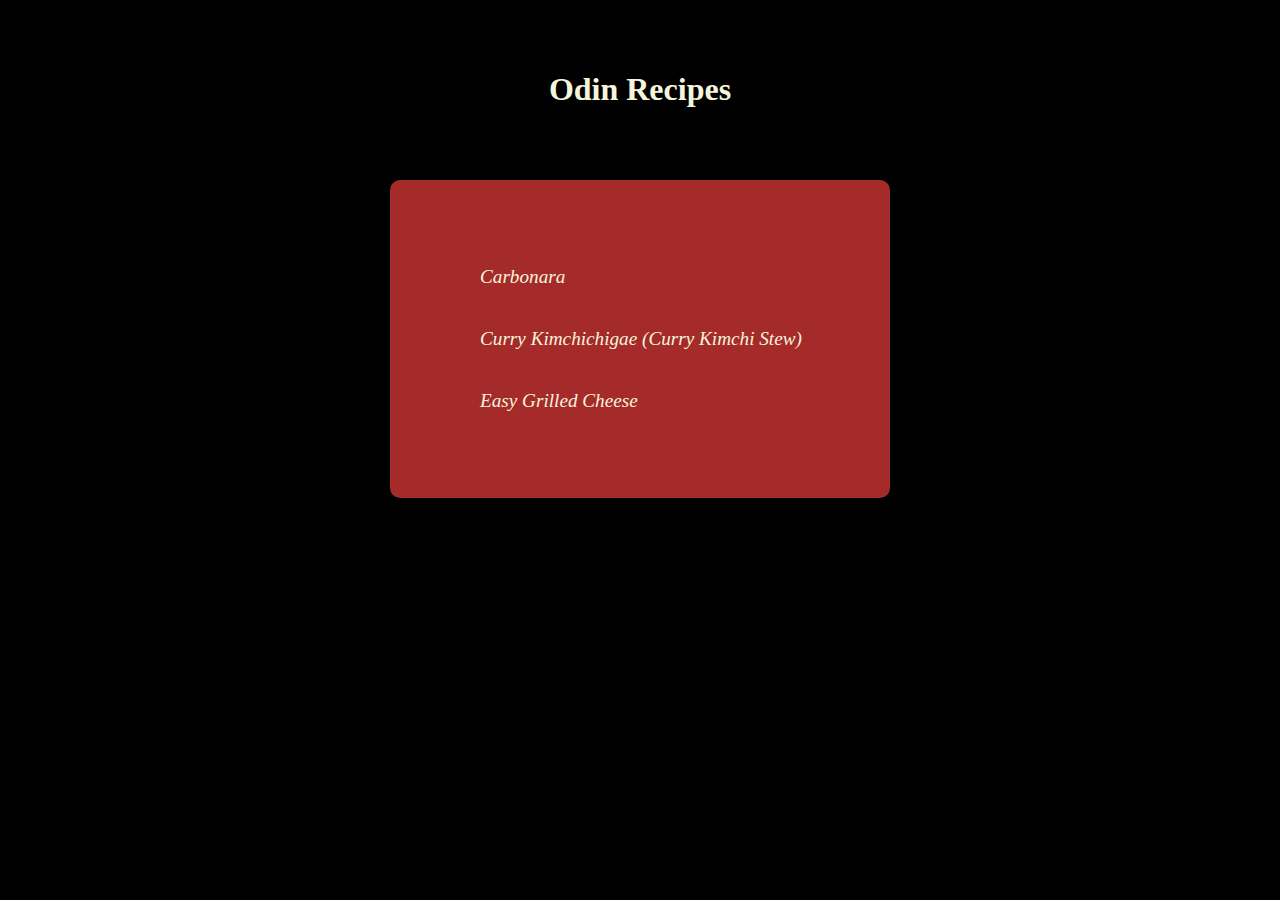
<file: index.html>
<!DOCTYPE html>
<html lang="en">
<head>
  <meta charset="UTF-8">
  <meta http-equiv="X-UA-Compatible" content="IE=edge">
  <meta name="viewport" content="width=device-width, initial-scale=1.0">
  <link rel="stylesheet" href="style.css">
  <title>Odin Recipes</title>
</head>
<body>
  <h1>Odin Recipes</h1>
  <div class="container">
  <ul>
    <li><a href="recipes/carbonara.html">Carbonara</a></li>
    <li><a href="recipes/curry_kimchichigae.html">Curry Kimchichigae (Curry Kimchi Stew)</a></li>
    <li><a href="recipes/grilled_cheese.html">Easy Grilled Cheese</a></li>
  </ul>
  </div>
</body>
</html>
</file>
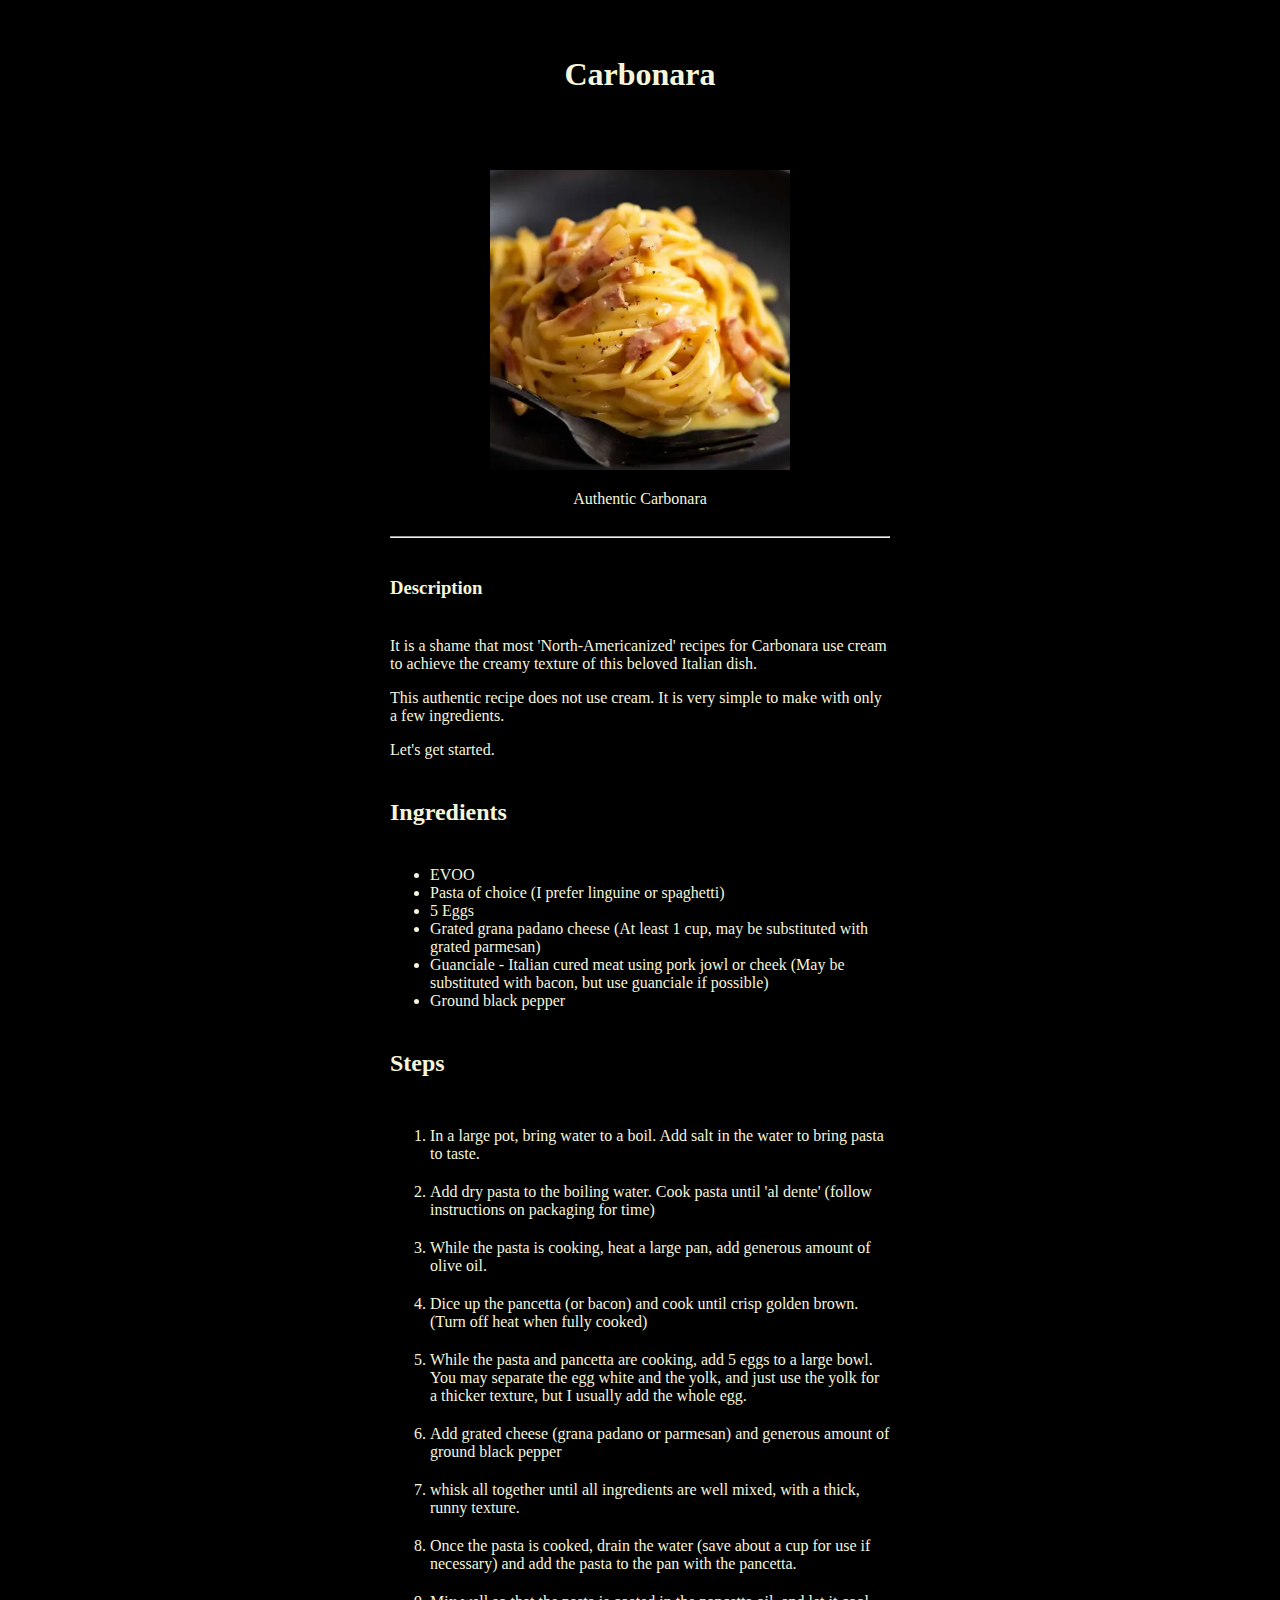
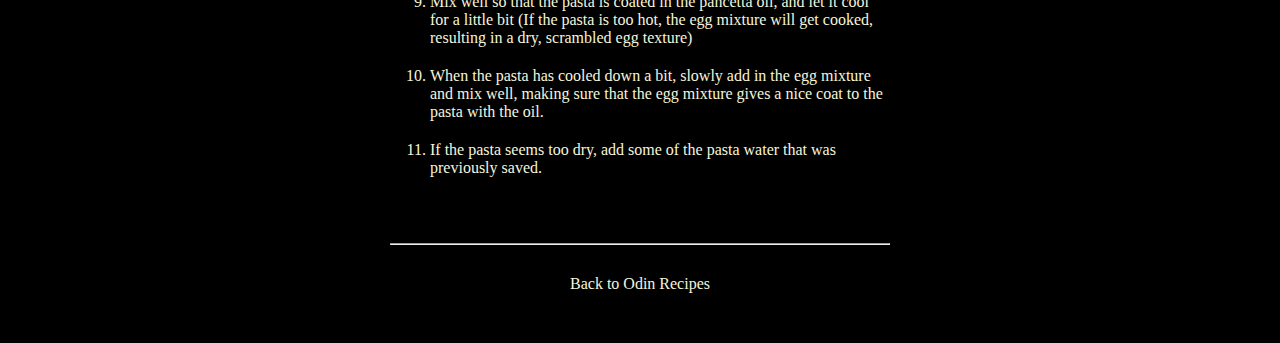
<file: recipes/carbonara.html>
<!DOCTYPE html>
<html lang="en">
<head>
  <meta charset="UTF-8">
  <meta http-equiv="X-UA-Compatible" content="IE=edge">
  <meta name="viewport" content="width=device-width, initial-scale=1.0">
  <title>Carbonara</title>
  <link rel="stylesheet" href="style.css">
</head>
<body>

  <h1>Carbonara</h1>

  <div class="img-container">
    <img src="./images/Carbonara.webp">
  </div>

    <figcaption>Authentic Carbonara</figcaption>

  <div class="content-container">
    <hr>
    <h3>Description</h3>

      <p>It is a shame that most 'North-Americanized' recipes for Carbonara use cream to achieve the creamy texture of this beloved Italian dish.</p>
      <p>This authentic recipe does not use cream. It is very simple to make with only a few ingredients.</p>
      <p>Let's get started.</p>

    <h2>Ingredients</h2>
      <ul>
        <li>EVOO</li>
        <li>Pasta of choice (I prefer linguine or spaghetti)</li>
        <li>5 Eggs</li>
        <li>Grated grana padano cheese (At least 1 cup, may be substituted with grated parmesan)</li>
        <li>Guanciale - Italian cured meat using pork jowl or cheek (May be substituted with bacon, but use guanciale if possible)</li>
        <li>Ground black pepper</li>
      </ul>

    <h2>Steps</h2>
      <ol>
        <li>In a large pot, bring water to a boil. Add salt in the water to bring pasta to taste.</li>
        <li>Add dry pasta to the boiling water. Cook pasta until 'al dente' (follow instructions on packaging for time)</li>
        <li>While the pasta is cooking, heat a large pan, add generous amount of olive oil.</li>
        <li>Dice up the pancetta (or bacon) and cook until crisp golden brown. (Turn off heat when fully cooked)</li>
        <li>While the pasta and pancetta are cooking, add 5 eggs to a large bowl. You may separate the egg white and the yolk, and just use the yolk for a thicker texture, but I usually add the whole egg.</li>
        <li>Add grated cheese (grana padano or parmesan) and generous amount of ground black pepper</li>
        <li>whisk all together until all ingredients are well mixed, with a thick, runny texture.</li>
        <li>Once the pasta is cooked, drain the water (save about a cup for use if necessary) and add the pasta to the pan with the pancetta.</li>
        <li>Mix well so that the pasta is coated in the pancetta oil, and let it cool for a little bit (If the pasta is too hot, the egg mixture will get cooked, resulting in a dry, scrambled egg texture)</li>
        <li>When the pasta has cooled down a bit, slowly add in the egg mixture and mix well, making sure that the egg mixture gives a nice coat to the pasta with the oil.</li>
        <li>If the pasta seems too dry, add some of the pasta water that was previously saved.</li>
      </ol>

  <hr>

  </div>

  <footer>
    <a href="../index.html">Back to Odin Recipes</a>
  </footer>


</body>
</html>
</file>
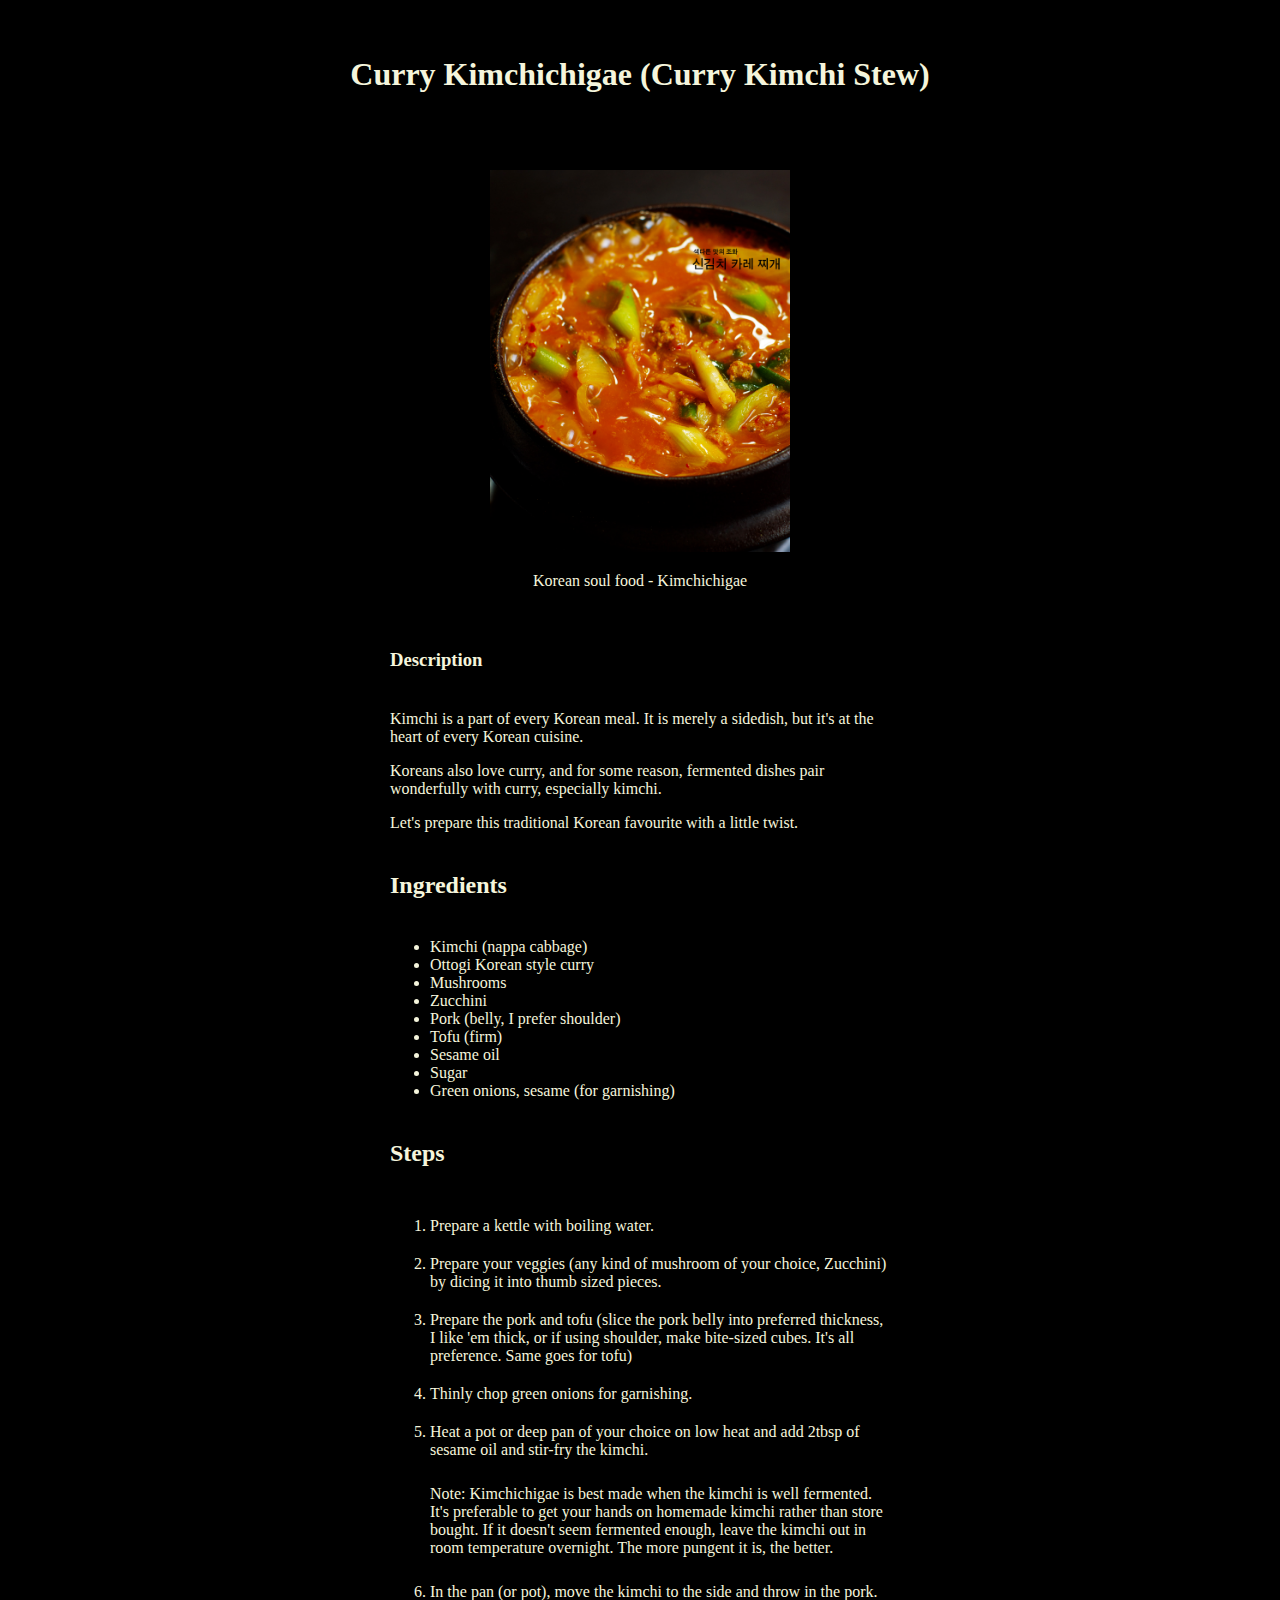
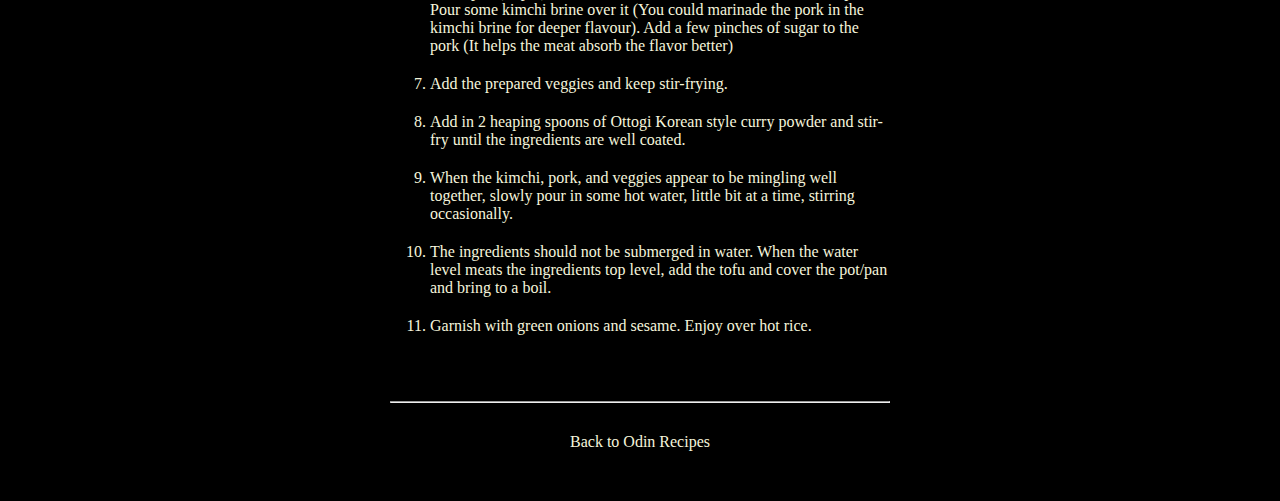
<file: recipes/curry_kimchichigae.html>
<!DOCTYPE html>
<html lang="en">
<head>
  <meta charset="UTF-8">
  <meta http-equiv="X-UA-Compatible" content="IE=edge">
  <meta name="viewport" content="width=device-width, initial-scale=1.0">
  <title>Curry Kimchichigae</title>
  <link rel="stylesheet" href="style.css">
</head>
<body>

  <h1>Curry Kimchichigae (Curry Kimchi Stew)</h1>

  <div class="img-container">
    <img src="./images/curry_kimchichigae.jpeg">
  </div>

  <figcaption>Korean soul food - Kimchichigae</figcaption>

  <div class="content-container">
  
    <h3>Description</h3>

      <p>Kimchi is a part of every Korean meal. It is merely a sidedish, but it's at the heart of every Korean cuisine.</p>
      <p>Koreans also love curry, and for some reason, fermented dishes pair wonderfully with curry, especially kimchi.</p>
      <p>Let's prepare this traditional Korean favourite with a little twist.</p>

    <h2>Ingredients</h2>

      <ul>
        <li>Kimchi (nappa cabbage)</li>
        <li>Ottogi Korean style curry</li>
        <li>Mushrooms</li>
        <li>Zucchini</li>
        <li>Pork (belly, I prefer shoulder)</li>
        <li>Tofu (firm)</li>
        <li>Sesame oil</li>
        <li>Sugar</li>
        <li>Green onions, sesame (for garnishing)</li>
      </ul>

    <h2>Steps</h2>

      <ol>
        <li>Prepare a kettle with boiling water.</li>
        <li>Prepare your veggies (any kind of mushroom of your choice, Zucchini) by dicing it into thumb sized pieces.</li>
        <li>Prepare the pork and tofu (slice the pork belly into preferred thickness, I like 'em thick, or if using shoulder, make bite-sized cubes. It's all preference. Same goes for tofu)</li>
        <li>Thinly chop green onions for garnishing.</li>
        <li>Heat a pot or deep pan of your choice on low heat and add 2tbsp of sesame oil and stir-fry the kimchi.</li>
          <p>Note: Kimchichigae is best made when the kimchi is well fermented. It's preferable to get your hands on homemade kimchi rather than store bought. If it doesn't seem fermented enough, leave the kimchi out in room temperature overnight. The more pungent it is, the better.</p>
        <li>In the pan (or pot), move the kimchi to the side and throw in the pork. Pour some kimchi brine over it (You could marinade the pork in the kimchi brine for deeper flavour). Add a few pinches of sugar to the pork (It helps the meat absorb the flavor better)</li>
        <li>Add the prepared veggies and keep stir-frying.</li>
        <li>Add in 2 heaping spoons of Ottogi Korean style curry powder and stir-fry until the ingredients are well coated.</li>
        <li>When the kimchi, pork, and veggies appear to be mingling well together, slowly pour in some hot water, little bit at a time, stirring occasionally.</li>
        <li>The ingredients should not be submerged in water. When the water level meats the ingredients top level, add the tofu and cover the pot/pan and bring to a boil.</li>
        <li>Garnish with green onions and sesame. Enjoy over hot rice.</li>
      </ol>

      <hr>
    </div>

    <footer>
      <a href="../index.html">Back to Odin Recipes</a>
    </footer>
    
</body>
</html>
</file>
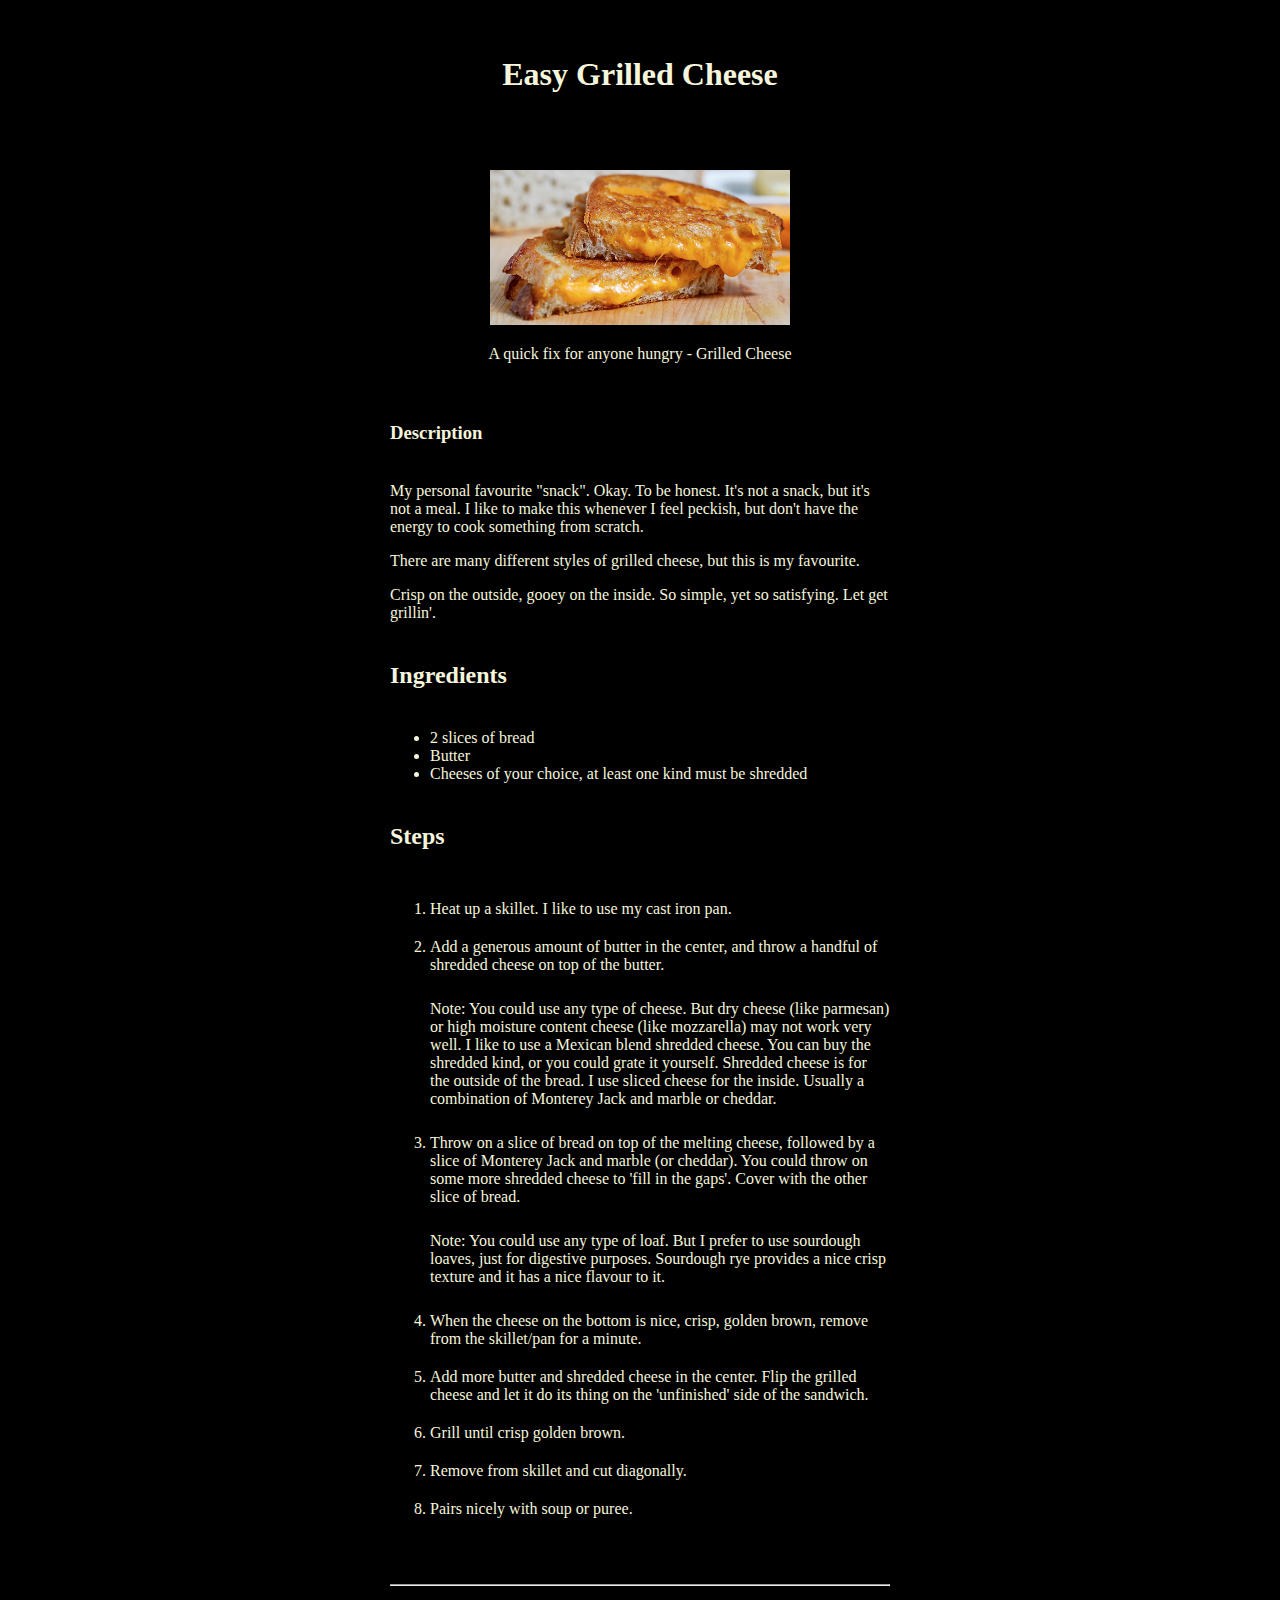
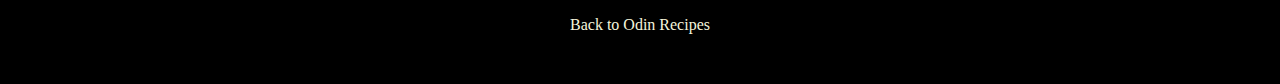
<file: recipes/grilled_cheese.html>
<!DOCTYPE html>
<html lang="en">
<head>
  <meta charset="UTF-8">
  <meta http-equiv="X-UA-Compatible" content="IE=edge">
  <meta name="viewport" content="width=device-width, initial-scale=1.0">
  <title>Easy Grilled Cheese</title>
  <link rel="stylesheet" href="style.css">
</head>
<body>
  

  <h1>Easy Grilled Cheese</h1>

  <div class="img-container">
    <img src="./images/grilled_cheese.webp">
  </div>

  <figcaption>A quick fix for anyone hungry - Grilled Cheese</figcaption>

  <div class="content-container">
    <h3>Description</h3>
      <p>My personal favourite "snack". Okay. To be honest. It's not a snack, but it's not a meal. I like to make this whenever I feel peckish, but don't have the energy to cook something from scratch.</p>
      <p>There are many different styles of grilled cheese, but this is my favourite.</p>
      <p>Crisp on the outside, gooey on the inside. So simple, yet so satisfying. Let get grillin'.</p>

    <h2>Ingredients</h2>
      <ul>
        <li>2 slices of bread</li>
        <li>Butter</li>
        <li>Cheeses of your choice, at least one kind must be shredded</li>
      </ul>

    <h2>Steps</h2>
      <ol>
        <li>Heat up a skillet. I like to use my cast iron pan.</li>
        <li>Add a generous amount of butter in the center, and throw a handful of shredded cheese on top of the butter.</li>
          <p>Note: You could use any type of cheese. But dry cheese (like parmesan) or high moisture content cheese (like mozzarella) may not work very well. I like to use a Mexican blend shredded cheese. You can buy the shredded kind, or you could grate it yourself. Shredded cheese is for the outside of the bread. I use sliced cheese for the inside. Usually a combination of Monterey Jack and marble or cheddar.</p>
        <li>Throw on a slice of bread on top of the melting cheese, followed by a slice of Monterey Jack and marble (or cheddar). You could throw on some more shredded cheese to 'fill in the gaps'. Cover with the other slice of bread.</li>
          <p>Note: You could use any type of loaf. But I prefer to use sourdough loaves, just for digestive purposes. Sourdough rye provides a nice crisp texture and it has a nice flavour to it.</p>
        <li>When the cheese on the bottom is nice, crisp, golden brown, remove from the skillet/pan for a minute.</li>
        <li>Add more butter and shredded cheese in the center. Flip the grilled cheese and let it do its thing on the 'unfinished' side of the sandwich.</li>
        <li>Grill until crisp golden brown.</li>
        <li>Remove from skillet and cut diagonally.</li>
        <li>Pairs nicely with soup or puree.</li>
      </ol>

      <hr>
    </div>

  <footer>
    <a href="../index.html">Back to Odin Recipes</a>
  </footer>

</body>
</html>
</file>
<file: style.css>
body {
  background-color: black;

}

h1 {
  text-align: center;
  padding: 50px;
  color: beige;
}

.container {
  width: 400px;
  background-color: brown;
  padding: 50px;
  margin: auto;
  border-radius: 10px;
}

ul {
  width: 100%;
}

li {
  list-style: none;
  padding: 20px 0;
  font-size: 1.2em;
  font-style: italic;
}


a {
  text-decoration: none;
  color: beige;
}

a:hover {
  cursor: pointer;
}
</file>
<file: recipes/style.css>
body {
  background-color: black;
  color: beige;
}

h1 {
  text-align: center;
  padding: 35px;
}

.img-container {
  display: flex;
  justify-content: center;
  align-items: center;
}

img {
  width: 300px;
  padding: 20px;
}

figcaption {
  text-align: center;
}

.content-container {
  padding-top: 20px;
  width: 500px;
  margin: auto
}

.content-container h3, .content-container h2 {
  padding: 20px 0;
}

ol {
  padding-bottom: 40px;
}

ol li {
  padding: 10px 0
}

footer {
  margin: 30px;
  text-align: center;
  padding-bottom: 20px;
}

a {
  color: beige;
  text-decoration: none;
}
</file>
